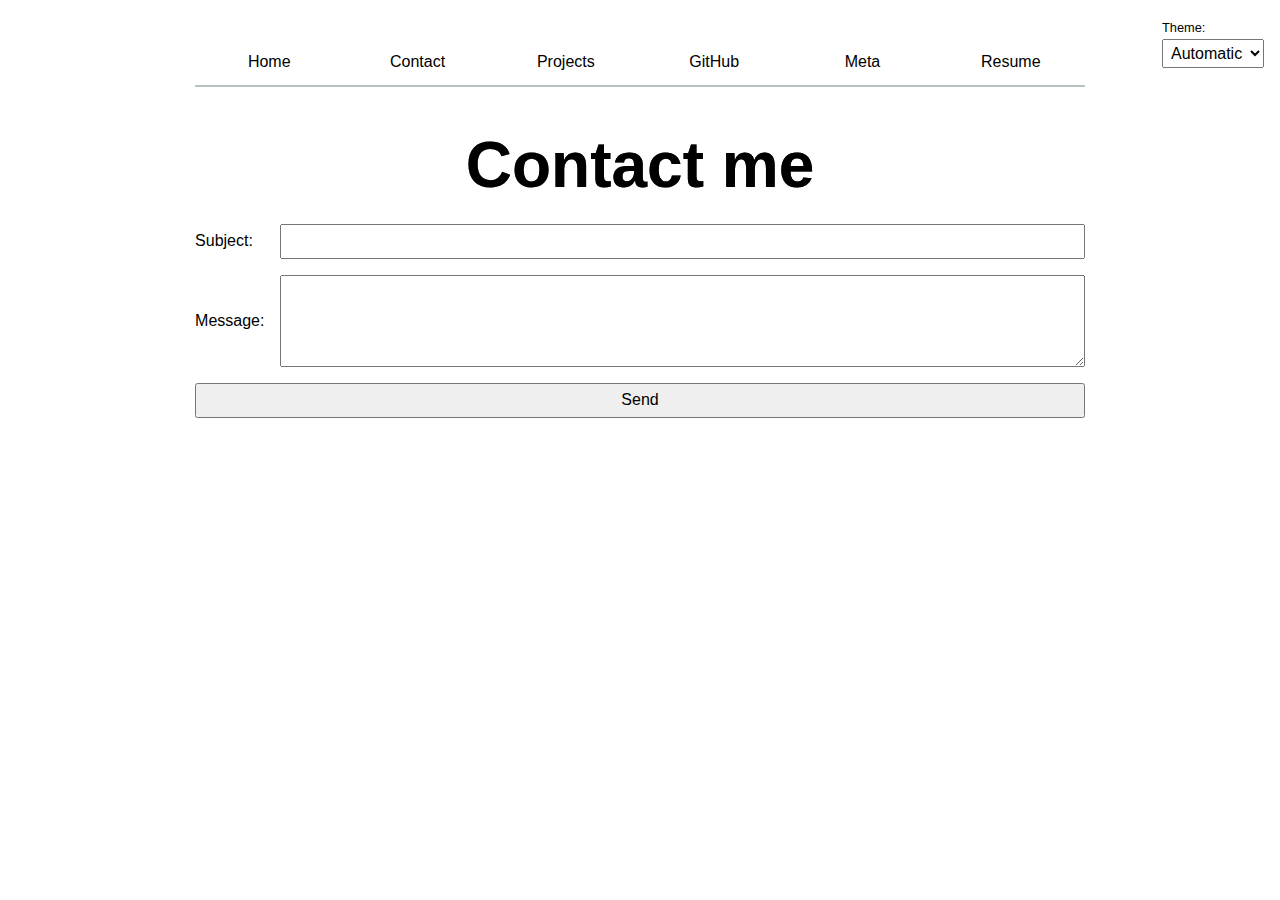
<file: contact/index.html>
<!DOCTYPE html>
<html lang="en">
<head>
    <!-- <base href="/ZiyaoZhouPortfolio/"> -->
    <!-- Base tag must be here -->
    <link rel="stylesheet" href="../styles.css">
    <script type="module" src="../global.js"></script>
    <meta charset="UTF-8">
    <meta name="viewport" content="width=device-width, initial-scale=1.0">
    <link rel="icon" href="../assets/smile.svg" type="image/svg+xml">
</head>
<body>
  
    <title>contact</title>
    <h1>Contact me</h1>
    <form id="contact-form">
        <label for="subject">Subject:</label>
        <input type="text" id="subject" name="subject" required>
        <label for="body">Message:</label>
        <textarea id="body" name="body" rows="3" required></textarea>
        <button type="submit">Send</button>
    </form>

    <script>
      const form = document.querySelector('#contact-form');
      form?.addEventListener('submit', (event) => {
        event.preventDefault();
        const data = new FormData(form);
        let url = 'mailto:ziz075@ucsd.edu?';
        for (let [name, value] of data) {
          url += `${encodeURIComponent(name)}=${encodeURIComponent(value)}&`;
        }
        url = url.slice(0, -1);
        location.href = url;
      });
    </script>
</body>
</html>
</file>
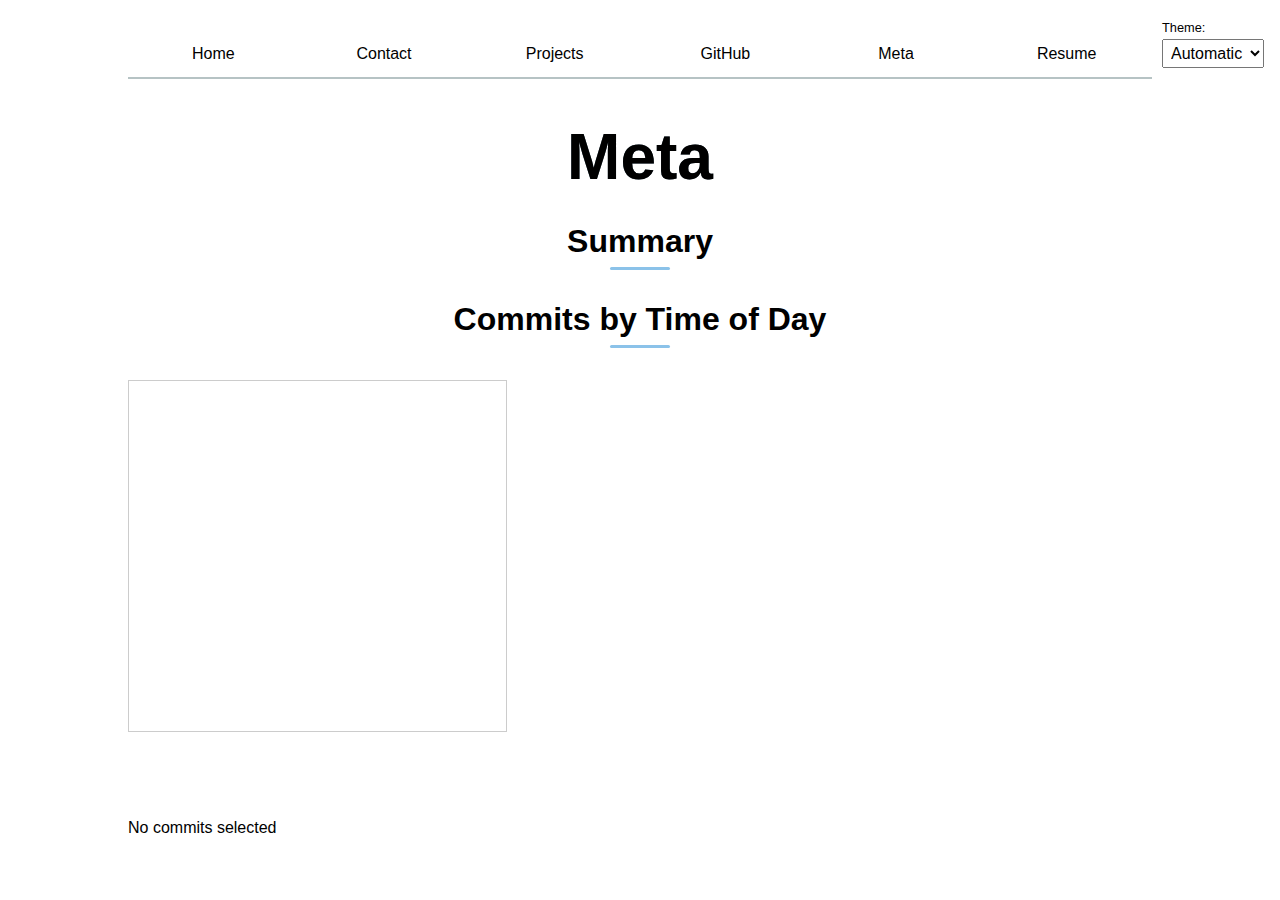
<file: meta/index.html>
<!DOCTYPE html>
<html lang="en">
<head>
  <meta charset="UTF-8" />
  <meta name="viewport" content="width=device-width, initial-scale=1.0"/>
  <link rel="stylesheet" href="../styles.css" />
  <script type="module" src="../global.js"></script>
  <script src="https://d3js.org/d3.v7.min.js"></script>
  <link rel="icon" href="../assets/smile.svg" type="image/svg+xml">
  <script src="main.js"></script>
  <title>Meta</title>
</head>
<body class="meta-page">
  <h1>Meta</h1>

  <h2>Summary</h2>
  <div id="stats"></div>
  <h2>Commits by Time of Day</h2>

  <div id="scrollytelling">
    <div id="scroll-container">
      <div id="spacer"></div>
      <div id="items-container"></div>
    </div>
    <div id="chart"></div>
  </div>

  <dl id="commit-tooltip" class="info tooltip" hidden>
    <dt>Commit</dt>
    <dd><a href="" id="commit-link" target="_blank"></a></dd>
    <dt>Date</dt>
    <dd id="commit-date"></dd>
    <dt>Time</dt>
    <dd id="commit-time"></dd>
    <dt>Author</dt>
    <dd id="commit-author"></dd>
    <dt>Lines Edited</dt>
    <dd id="commit-lines"></dd>
  </dl>

  <p id="selection-count">No commits selected</p>

</body>
</html>
</file>
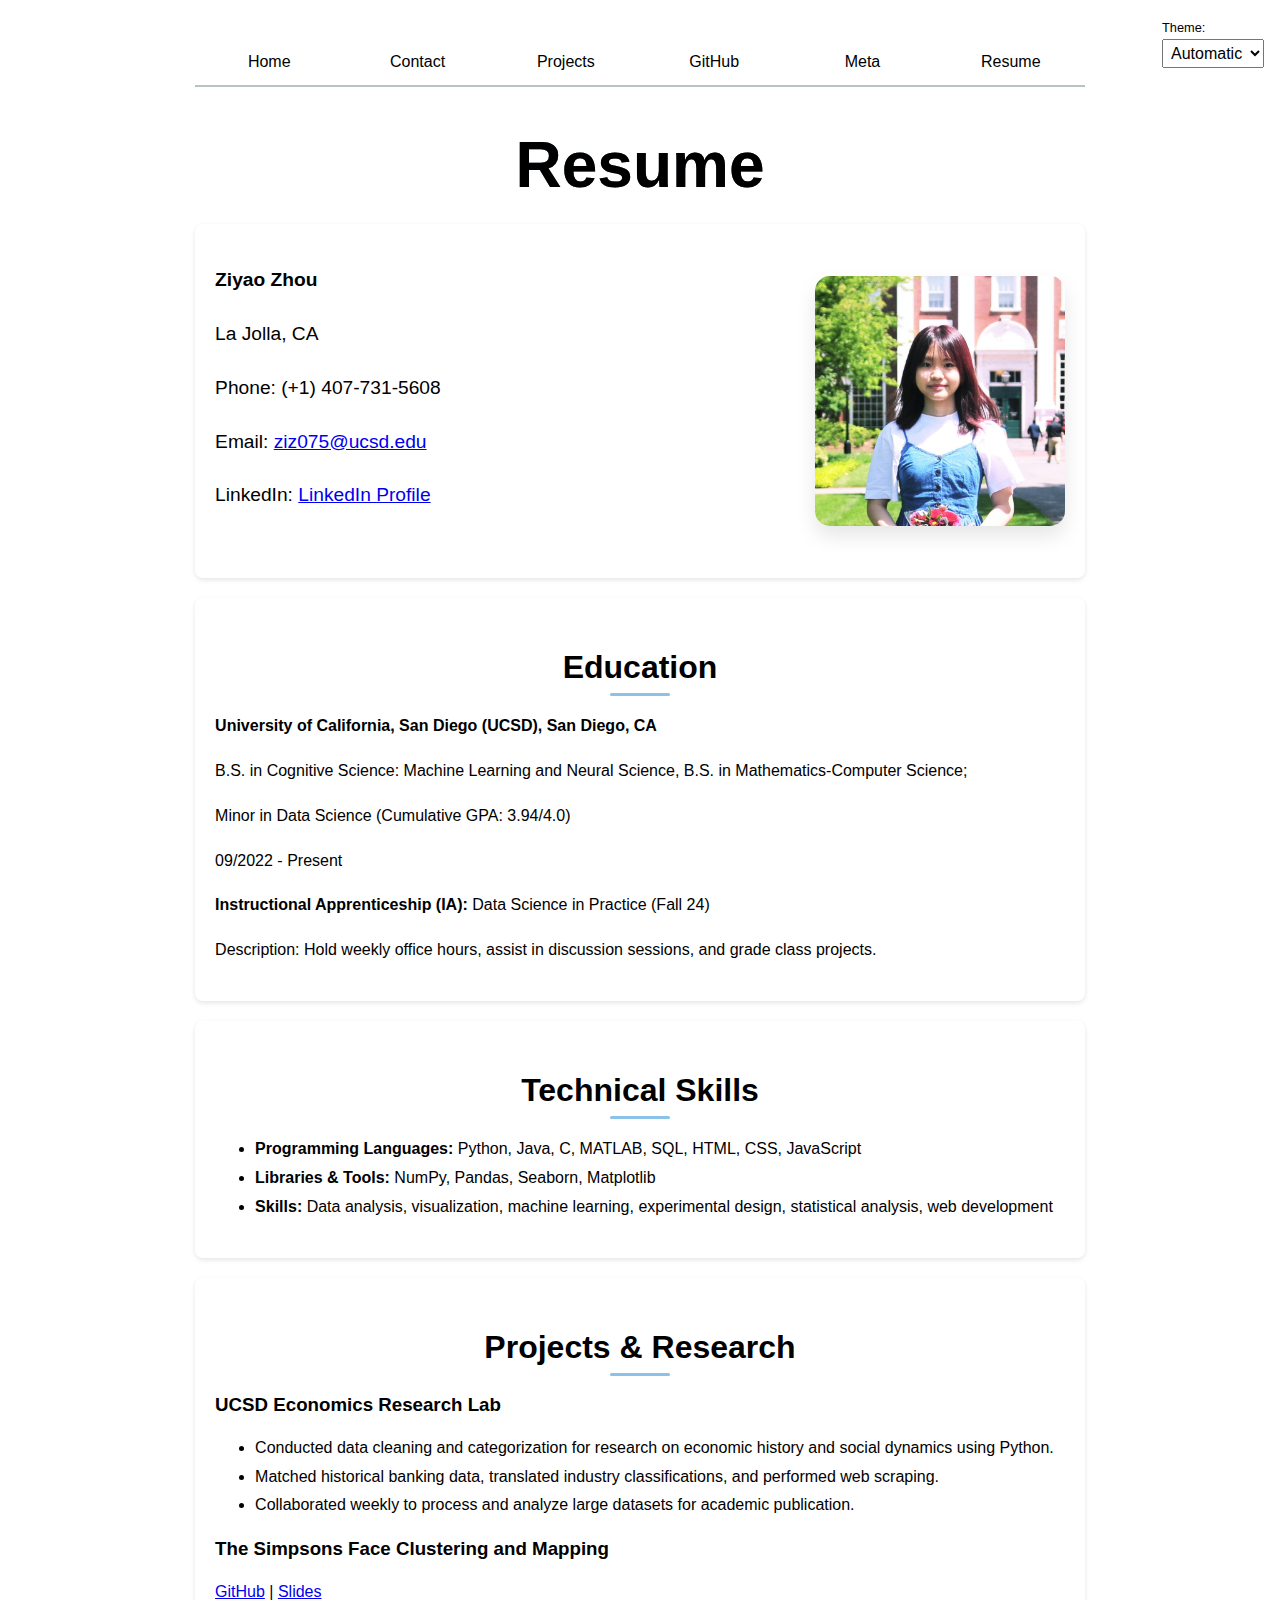
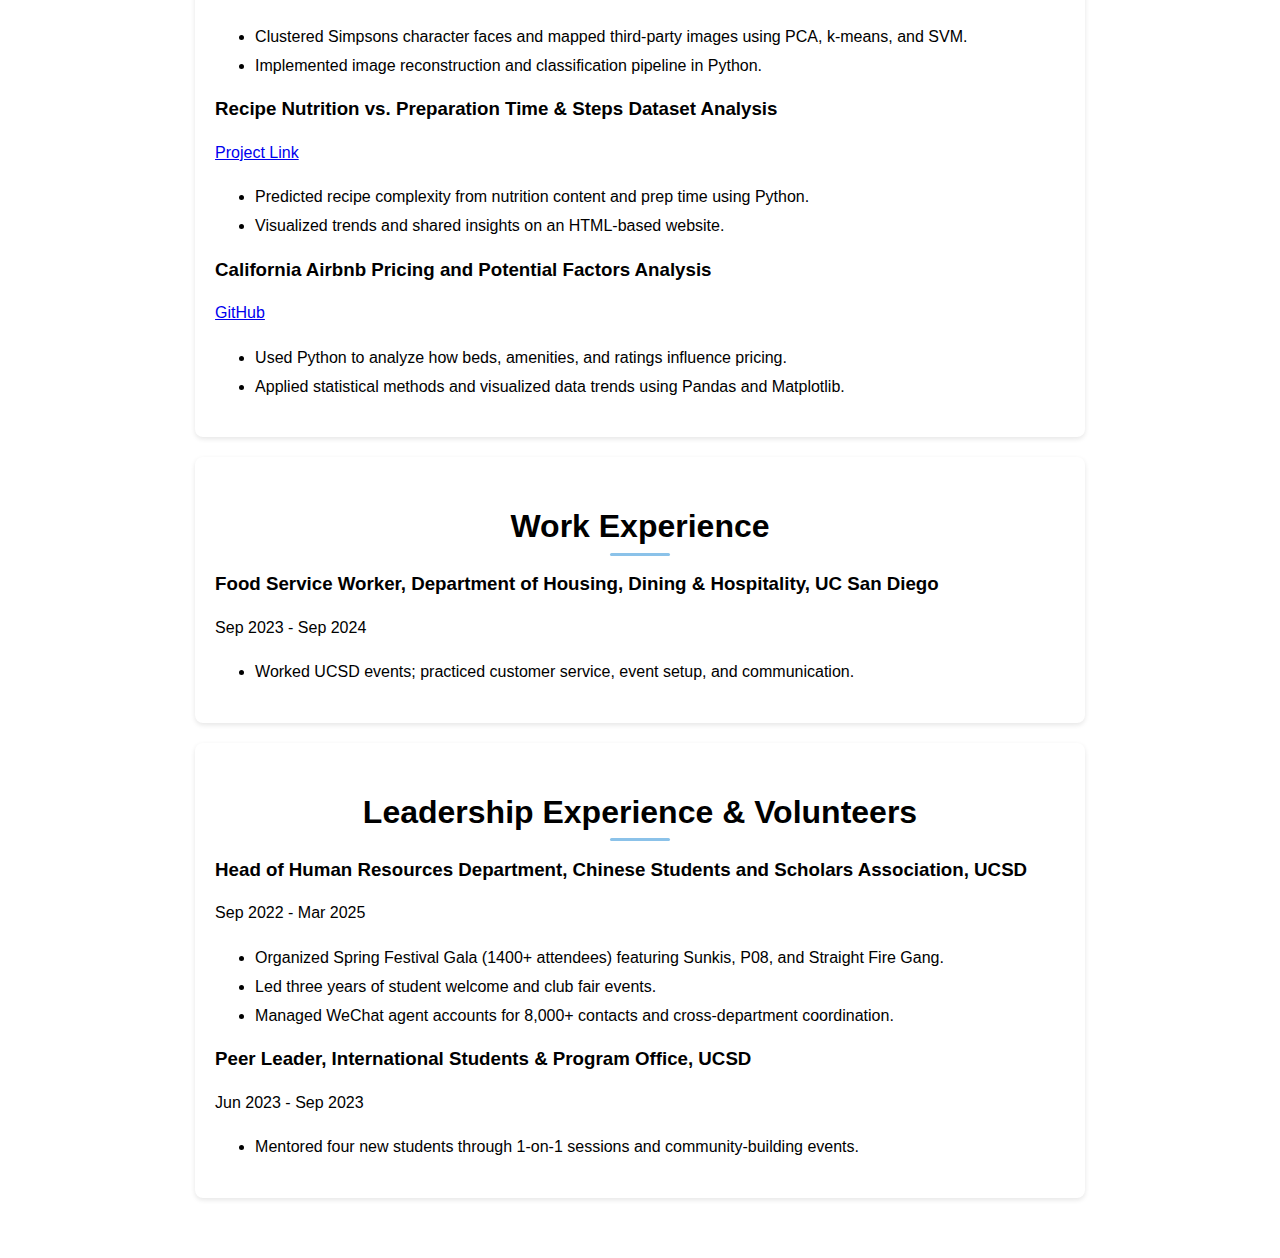
<file: resume/index.html>
<!DOCTYPE html>
<html lang="en">
<head>
    <meta charset="UTF-8">
    <meta name="viewport" content="width=device-width, initial-scale=1.0">
    <link rel="stylesheet" href="../styles.css">
    <script type="module" src="../global.js"></script>
    <link rel="icon" href="../assets/smile.svg" type="image/svg+xml">
    <title>Ziyao Zhou - Resume</title>
</head>
<body class="resume-page">

    <h1>Resume</h1>
    <section id="contact-info">
        <div class="text-info">
            <p><strong>Ziyao Zhou</strong></p>
            <p>La Jolla, CA</p>
            <p>Phone: (+1) 407-731-5608</p>
            <p>Email: <a href="mailto:ziz075@ucsd.edu">ziz075@ucsd.edu</a></p>
            <p>LinkedIn: <a href="https://www.linkedin.com/in/ziyao-zhou-2b602b295/" target="_blank">LinkedIn Profile</a></p>
        </div>
        <img src="../images/ziyaozhou.jpg" alt="Ziyao portfolio picture">
    </section>

    <section id="education">
        <h2>Education</h2>
        <p><strong>University of California, San Diego (UCSD), San Diego, CA</strong></p>
        <p>B.S. in Cognitive Science: Machine Learning and Neural Science, B.S. in Mathematics-Computer Science;</p>
        <p>Minor in Data Science (Cumulative GPA: 3.94/4.0)</p>
        <p>09/2022 - Present</p>
        <p><strong>Instructional Apprenticeship (IA):</strong> Data Science in Practice (Fall 24)</p>
        <p>Description: Hold weekly office hours, assist in discussion sessions, and grade class projects.</p>
    </section>

    <section id="skills">
        <h2>Technical Skills</h2>
        <ul>
            <li><strong>Programming Languages:</strong> Python, Java, C, MATLAB, SQL, HTML, CSS, JavaScript</li>
            <li><strong>Libraries & Tools:</strong> NumPy, Pandas, Seaborn, Matplotlib</li>
            <li><strong>Skills:</strong> Data analysis, visualization, machine learning, experimental design, statistical analysis, web development</li>
        </ul>
    </section>

    <section id="projects">
        <h2>Projects & Research</h2>
        <article>
            <h3>UCSD Economics Research Lab</h3>
            <ul>
                <li>Conducted data cleaning and categorization for research on economic history and social dynamics using Python.</li>
                <li>Matched historical banking data, translated industry classifications, and performed web scraping.</li>
                <li>Collaborated weekly to process and analyze large datasets for academic publication.</li>
            </ul>
        </article>
        <article>
            <h3>The Simpsons Face Clustering and Mapping</h3>
            <p><a href="https://github.com/mmzhang7/The-Simpsons-PCA-Reconstruction" target="_blank">GitHub</a> | <a href="https://youtu.be/BJ8Am44SVe8" target="_blank">Slides</a></p>
            <ul>
                <li>Clustered Simpsons character faces and mapped third-party images using PCA, k-means, and SVM.</li>
                <li>Implemented image reconstruction and classification pipeline in Python.</li>
            </ul>
        </article>
        <article>
            <h3>Recipe Nutrition vs. Preparation Time & Steps Dataset Analysis</h3>
            <p><a href="https://ziyaozzz.github.io/dsc80_project4_html/" target="_blank">Project Link</a></p>
            <ul>
                <li>Predicted recipe complexity from nutrition content and prep time using Python.</li>
                <li>Visualized trends and shared insights on an HTML-based website.</li>
            </ul>
        </article>
        <article>
            <h3>California Airbnb Pricing and Potential Factors Analysis</h3>
            <p><a href="https://github.com/ZiyaoZzz/cogs108_project/blob/main/FinalProject_group11.ipynb" target="_blank">GitHub</a></p>
            <ul>
                <li>Used Python to analyze how beds, amenities, and ratings influence pricing.</li>
                <li>Applied statistical methods and visualized data trends using Pandas and Matplotlib.</li>
            </ul>
        </article>
    </section>

    <section id="experience">
        <h2>Work Experience</h2>
        <article>
            <h3>Food Service Worker, Department of Housing, Dining & Hospitality, UC San Diego</h3>
            <p><time>Sep 2023 - Sep 2024</time></p>
            <ul>
                <li>Worked UCSD events; practiced customer service, event setup, and communication.</li>
            </ul>
        </article>
    </section>

    <section id="leadership">
        <h2>Leadership Experience & Volunteers</h2>
        <article>
            <h3>Head of Human Resources Department, Chinese Students and Scholars Association, UCSD</h3>
            <p><time>Sep 2022 - Mar 2025</time></p>
            <ul>
                <li>Organized Spring Festival Gala (1400+ attendees) featuring Sunkis, P08, and Straight Fire Gang.</li>
                <li>Led three years of student welcome and club fair events.</li>
                <li>Managed WeChat agent accounts for 8,000+ contacts and cross-department coordination.</li>
            </ul>
        </article>
        <article>
            <h3>Peer Leader, International Students & Program Office, UCSD</h3>
            <p><time>Jun 2023 - Sep 2023</time></p>
            <ul>
                <li>Mentored four new students through 1-on-1 sessions and community-building events.</li>
            </ul>
        </article>
    </section>

</body>
</html>
</file>
<file: styles.css>
body {
  font: 100%/1.5 system-ui;
  max-width: 100ch;
  margin-inline: auto;
  padding: 2rem;
  accent-color: var(--color-accent);
  font-family: -apple-system, BlinkMacSystemFont, "SF Pro", "Segoe UI", Roboto, "Helvetica Neue", Arial, sans-serif;
  line-height: 1.8;
}

/* Enhanced heading styles */
h1 {
  font-size: 400%;
  margin-bottom: 1.5rem;
  background: linear-gradient(45deg, var(--color-accent), #000000);
  -webkit-background-clip: text;
  /* -webkit-text-fill-color: transparent; */
  text-align: center;
}

/* Profile image enhancement */
img {
  max-width: 400px;
  max-height: 650px;
  border-radius: 15px;
  box-shadow: 0 10px 20px rgba(0, 0, 0, 0.1);
  display: block;
  margin: 2rem auto;
  transition: transform 0.3s ease;
}

img:hover {
  transform: scale(1.02);
}

/* Section headings */
h2 {
  font-size: 2rem;
  margin: 2rem 0 1rem;
  text-align: center;
  position: relative;
}

h2::after {
  content: '';
  display: block;
  width: 60px;
  height: 3px;
  background: var(--color-accent);
  margin: 0.5rem auto;
  border-radius: 2px;
}

/* Projects and GitHub stats sections */
.projects, #profile-stats {
  background: color-mix(in oklch, var(--color-accent), canvas 97%);
  padding: 2rem;
  border-radius: 15px;
  margin: 2rem 0;
  box-shadow: 0 4px 6px rgba(0, 0, 0, 0.05);
}

html {
  --color-accent: oklch(79% 20% 240); 
  accent-color: var(--color-accent);
  color-scheme: light dark;
}
nav a:hover {
  background-color: color-mix(in oklch, var(--color-accent), canvas 85%);
}

nav {
  display: flex;
  margin-bottom: 1rem;
  justify-content: center;
  border-bottom: 1px solid oklch(80% 3% 200);
  --border-color: oklch(50% 10% 200 / 40%);
  border-bottom: 2px solid var(--border-color);
}

nav ul {
  display: contents;
}

nav li {
  display: contents;
}

nav a {
  flex: 1;
  text-decoration: none;
  color: inherit;
  text-align: center;
  padding: 0.5em;
}
nav a.current {
  border-bottom-width: 1px;
  padding-bottom: 0.5rem;
}

/* contact/index.html */
form {
  display: grid;
  grid-template-columns: auto 1fr;
  gap: 1em;
}

input,
textarea{
  font: inherit;
  grid-column: 2;
}

button {
  grid-column: 1 / -1;
  font: inherit;
}

label {
  display: grid;
  grid-template-columns: subgrid; 
  align-items: center; 
  grid-column: 1;
}

/* project/index.html */

.projects {
  display: grid;
  grid-template-columns: repeat(auto-fill, minmax(15em, 1fr));
  gap: 1em;
}

.projects article {
  display: grid;
  grid-template-rows: subgrid;
  grid-row: span 3;
  gap: 1em;
}

.projects article h2 {
  margin: 0;
}

h1 {
  font-size: 400%;
}

h1, h2, h3, h4, h5, h6 {
  line-height: 1.1;
  text-wrap: balance;
}


/* resume/index.html */
section {
  margin: 20px auto;
  padding: 20px; 
  /* background: rgb(240, 248, 255); */
  background-color: canvas;
  max-width: 900px;
  border-radius: 8px;
  box-shadow: 0 2px 5px rgba(0, 0, 0, 0.1);
  transition: transform 0.2s ease-in-out;
}

section:hover {
  transform: translateY(-5px); 
}

#contact-info p {
  font-size: 1.2em;
}

#contact-info {
  display: flex;
  align-items: flex-start; 
}

#contact-info .text-info {
  flex: 1; 
}

#contact-info img {
  width: 250px; 
  height: auto;
  margin-left: 20px;
}

/*lab3*/
label.color-scheme {
  position: absolute;
  top: 1rem;
  right: 1rem;
  font-size: 0.8rem;
  font-family: inherit;
}


label.color-scheme select {
  padding: 0.25rem;
  font-size: 1rem;
}


/* lab 4 */
#profile-stats dl {
  display: grid; 
  grid-template-columns: repeat(4, 1fr); 
  grid-gap: 20px; 
}

#profile-stats dt {
  grid-row: 1; 
  font-weight: normal; 
}

#profile-stats dd {
  grid-row: 2; 
  font-size: 1.5rem; 
}

/* lab 5 */
#projects-plot {
  flex: 1;
  min-width: 15em; 
  max-width: 20em;
  margin-block: 2em;
}

.container {
  display: flex;
  align-items: center;
  gap: 2em;
}

.legend {
  flex: 1;
  display: flex;
  flex-wrap: wrap;
  justify-content: flex-start;
  gap: 1em;
  padding: 1em;
  margin: 2em auto;
  border: 1px solid #ccc;
  border-radius: 5px;
}

/* Ensure items have a minimum width but can grow */
.legend-item {
  display: flex;
  align-items: center;
  gap: 0.5em;
  min-width: 9em; 
  flex: 1;
}


.swatch {
  width: 12px;
  height: 12px;
  aspect-ratio: 1 / 1; 
  background-color: var(--color); 
  border-radius: 3px; 
  display: inline-block;
}


.searchBar {
  width: 100%;
  padding: 10px;
  font-size: 1rem;
  border: 1px solid #ccc;
  border-radius: 5px;
  margin: 1em 0;
}

#projects-plot {
  transition: 300ms;
}

/* Reduce opacity for non-hovered wedges */
svg:has(path:hover) path:not(:hover) {
  opacity: 0.5;
}

/* Add smooth transition effect */
path {
  transition: opacity 300ms ease-in-out;
}




.selected {
  --color: oklch(40% 0.25 145) !important; 

  &:is(path) {
    fill: var(--color);
  }
}
.selected path {
  fill: var(--color);
}

.selected li {
  font-weight: bold;
}

path {
  cursor: pointer;
}

.legend li {
  list-style: none;
}


.cropped-image {
  width: 300px;
  height: 200px;      
  object-fit: cover; 
  overflow: hidden;
}



/* lab 6 */
#stats dl {
  display: grid; 
  grid-template-columns: repeat(6, 1fr); 
  grid-gap: 20px;
  padding: 20px;
}

#stats dt {
  grid-row: 1;
  font-weight: normal;
  font-size: 0.9rem;
  color: #555;
}

#stats dd {
  grid-row: 2;
  font-size: 1.4rem;
  font-weight: normal;
}


/*chart style */
#chart {
  display: flex;
  justify-content: center;
  margin-top: 20px;
}

.gridlines line {
  stroke: #ddd;
  stroke-width: 1px;
  stroke-dasharray: 2, 2;
}

.gridlines path {
  display: none;
}

circle {
  transition: 200ms;
  transform-origin: center;
  transform-box: fill-box;
  cursor: pointer;
}

circle:hover {
  fill-opacity: 1 !important;
  transform: scale(1.1);
}

circle.selected {
  fill: #ff6b6b !important;
  opacity: 1 !important;
}

/*tooltip */
dl.info {
  display: grid;
  grid-template-columns: auto auto;
  gap: 5px 10px;
  background: rgba(255, 255, 255, 0.60);
  backdrop-filter: blur(8px);
  -webkit-backdrop-filter: blur(8px);
  padding: 10px;
  border-radius: 5px;
  box-shadow: 0 4px 8px rgba(0, 0, 0, 0.2);
  font-size: 14px;
  position: absolute;
  pointer-events: none;
}

.tooltip {
  position: fixed;
  transition: opacity 200ms, visibility 200ms;
} 


dl.info.tooltip[hidden] {
  display: none !important;
}

/* brushing */
@keyframes marching-ants {
  to {
    stroke-dashoffset: -8;
  }
}

.selection {
  fill-opacity: 0.1;
  stroke: black;
  stroke-opacity: 0.7;
  stroke-dasharray: 5 3;
  animation: marching-ants 2s linear infinite;
}

/*language breakdown */
#language-breakdown {
  display: grid;
  grid-template-columns: repeat(auto-fit, minmax(120px, 1fr));
  gap: 20px; 
  justify-content: center;
  align-items: center;
  text-align: center;
  margin-top: 10px;
  padding: 10px;
}

.language-item {
  
  border-radius: 8px;
  padding: 10px 15px;
}

.language-item dt {
  font-weight: bold;
  font-size: 20px;
}

.language-item dd {
  margin: 5px 0;
  font-size: 16px;
}

.line {
  display: flex;
  width: 0.5em;
  aspect-ratio: 1;
  border-radius: 50%;
}
.files dd {
  grid-column: 2;
  display: flex;
  flex-wrap: wrap;
  align-items: start;
  align-content: start;
  gap: 0.15em;
  padding-top: 0.6em;
  margin-left: 0;
}



.meta-page {
  max-width: min(120ch, 80vw);
  margin: 0 auto;
}

#scrollytelling {
  grid-column: 1 / -1;
  display: grid;
  grid-template-columns: subgrid;
}

#scroll-container {
  grid-column: 1;
  position: relative;
  width: 95%;
  height: 350px;
  overflow-y: scroll;
  border: 1px solid #ccc;
  margin-bottom: 50px;
}

#chart {
  grid-column: 2;
}

#spacer {
  position: absolute;
  top: 0;
  left: 0;
  width: 100%;
  background: none;
  pointer-events: none;
}

#items-container {
  position: absolute;
  top: 0;
  left: 0;
  width: 100%;
}


.item {
  height: 150px;
  padding: 15px;
  box-sizing: border-box;
  border-bottom: 2px solid #eee;
}

.commit-content {
  max-width: 90%;
}

.commit-content h3 {
  margin: 0 0 8px 0;
  font-size: 1em;
  color: #666;
}

.commit-content p {
  margin: 0;
  line-height: 1.4;
}

#scrollytelling {
  display: grid;
  grid-template-columns: minmax(300px, 2fr) 3fr;
  gap: 2rem;
  margin: 2rem 0;
}

#commit-tooltip {
  position: absolute;
  pointer-events: none;
  background-color: white;
  border: 1px solid black;
  padding: 5px;
  z-index: 1000;
}

.commit-dot {
  transition: fill 0.2s;
}

.commit-dot:hover {
  fill: #ff6b6b; 
}

.file-group {
  transition: transform 300ms ease-out;
}

.file-group:hover {
  transform: translateX(5px);
}

.unit {
  transition: all 200ms;
  cursor: pointer;
}

.unit:hover {
  transform: scale(1.2);
  z-index: 10;
}

.file-label {
  font-family: monospace;
  white-space: nowrap;
  overflow: hidden;
  text-overflow: ellipsis;
  max-width: 700px;
}

.viz-title {
  fill: var(--color-text);
}
</file>
